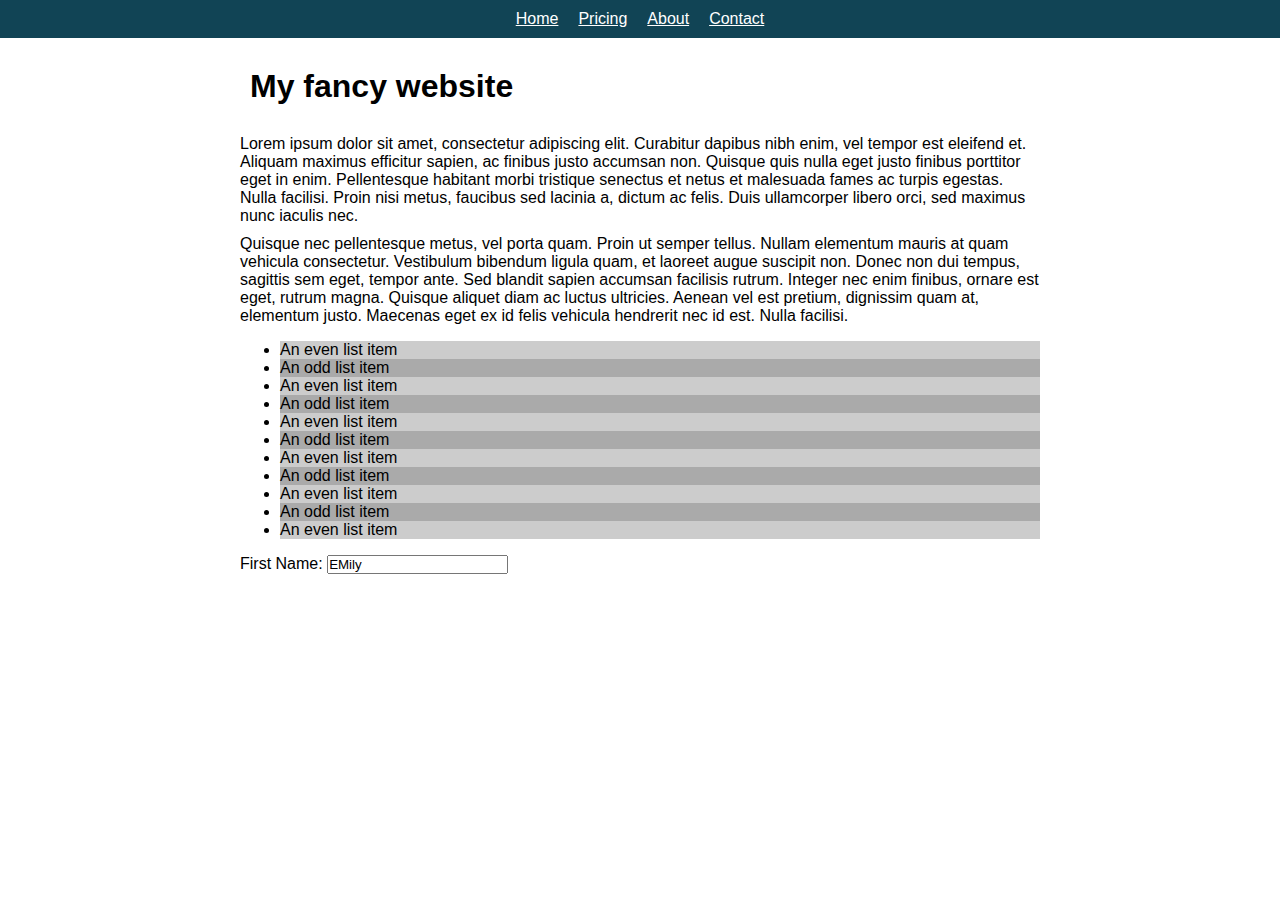
<file: Week5Day4Project/index.html>
<!DOCTYPE html>
<html lang="en">
    <head>
        <meta charset="UTF-8">
        <meta name="viewport" content="width=device-width, initial-scale=1.0">
        <title>First jQuery Project</title>
        <link rel="stylesheet" href="main.css">
    </head>
    <body>
        <div id="nav">
            <a class="navItem" href="#">Home</a>
            <a class="navItem" href="#">Pricing</a>
            <a class="navItem" href="#">About</a>
            <a class="navItem" href="#">Contact</a>
        </div>
        <div id="contentContainer">
            <h1>My fancy website</h1>
            <p>Lorem ipsum dolor sit amet, consectetur adipiscing elit. Curabitur dapibus nibh enim, vel tempor est eleifend et. Aliquam maximus efficitur sapien, ac finibus justo accumsan non. Quisque quis nulla eget justo finibus porttitor eget in enim. Pellentesque habitant morbi tristique senectus et netus et malesuada fames ac turpis egestas. Nulla facilisi. Proin nisi metus, faucibus sed lacinia a, dictum ac felis. Duis ullamcorper libero orci, sed maximus nunc iaculis nec.</p>
            <p>Quisque nec pellentesque metus, vel porta quam. Proin ut semper tellus. Nullam elementum mauris at quam vehicula consectetur. Vestibulum bibendum ligula quam, et laoreet augue suscipit non. Donec non dui tempus, sagittis sem eget, tempor ante. Sed blandit sapien accumsan facilisis rutrum. Integer nec enim finibus, ornare est eget, rutrum magna. Quisque aliquet diam ac luctus ultricies. Aenean vel est pretium, dignissim quam at, elementum justo. Maecenas eget ex id felis vehicula hendrerit nec id est. Nulla facilisi.</p>
            <ul>
                <li>An even list item</li>
                <li>An odd list item</li>
                <li>An even list item</li>
                <li>An odd list item</li>
                <li>An even list item</li>
                <li>An odd list item</li>
                <li>An even list item</li>
                <li>An odd list item</li>
                <li>An even list item</li>
                <li>An odd list item</li>
                <li>An even list item</li>
            </ul>
            <label for="myInput">First Name: </label>
            <input id="myInput" placeholder="First Name" type="text">
        </div>
        
        <script src="https://ajax.googleapis.com/ajax/libs/jquery/3.6.4/jquery.min.js"></script>
        <script src="app.js"></script>
    </body>
</html>
</file>
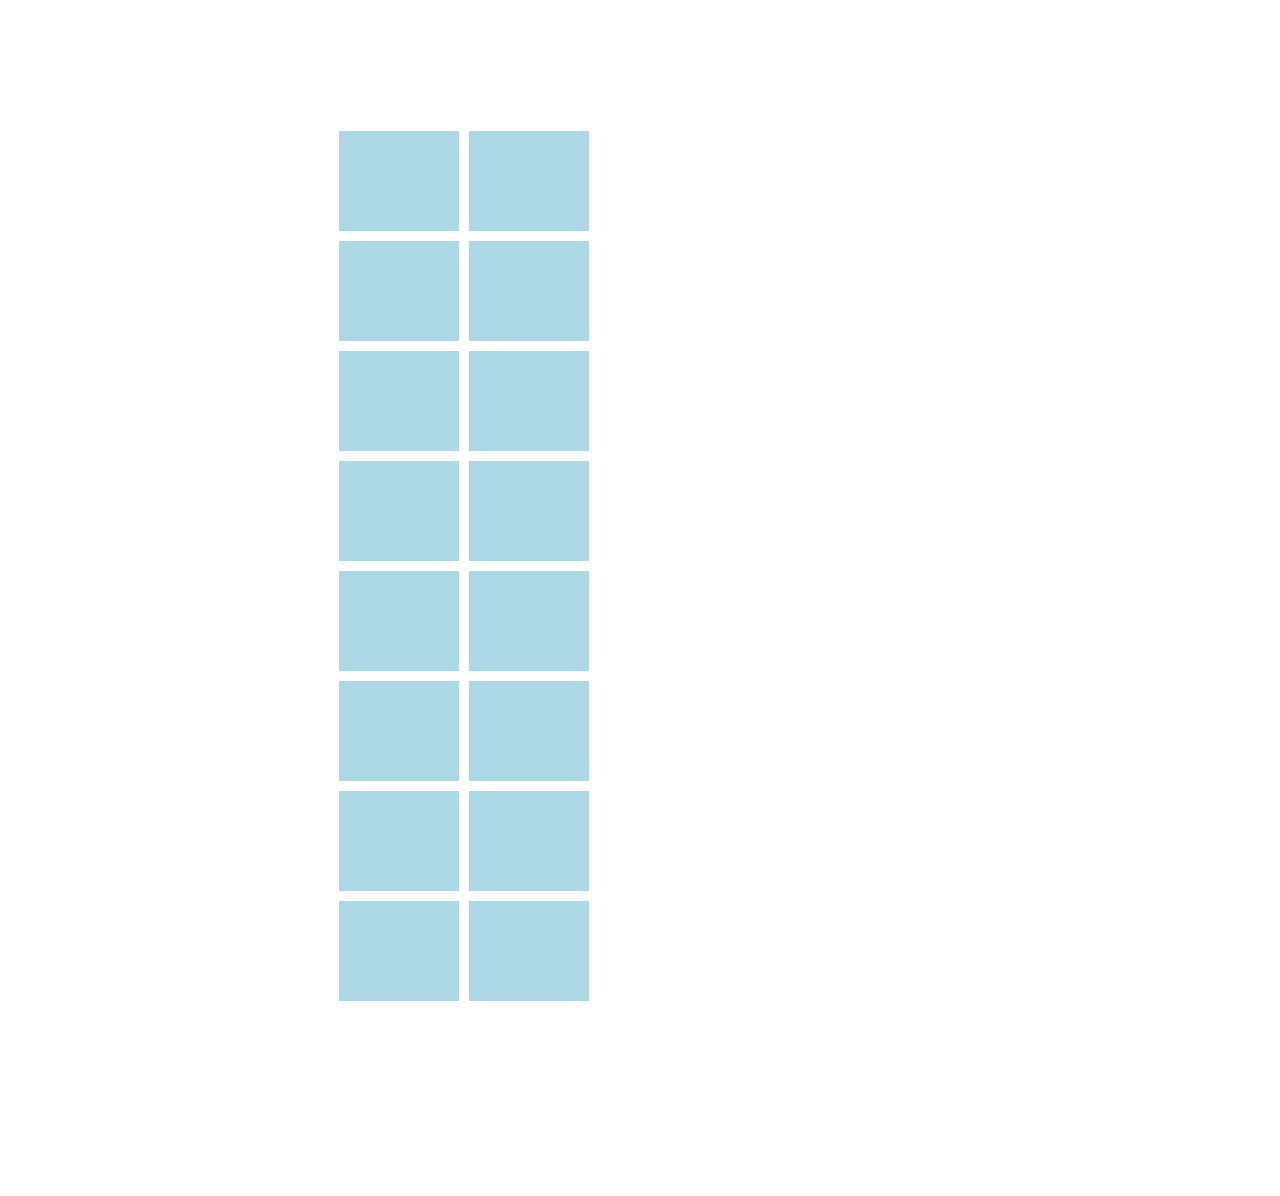
<file: blocks.html>
<!DOCTYPE html>
<html>
    <head>
      
<link rel="stylesheet" href="blocks.css">
<script src="http://code.jquery.com/jquery-1.11.1.min.js"></script>
<script src="blocks.js" ></script>
    </head>
    <body>
        <div class="sixteen">
            
        </div>
        <div id="tryAgain">
            
        </div>
    </body>
</html>
</file>
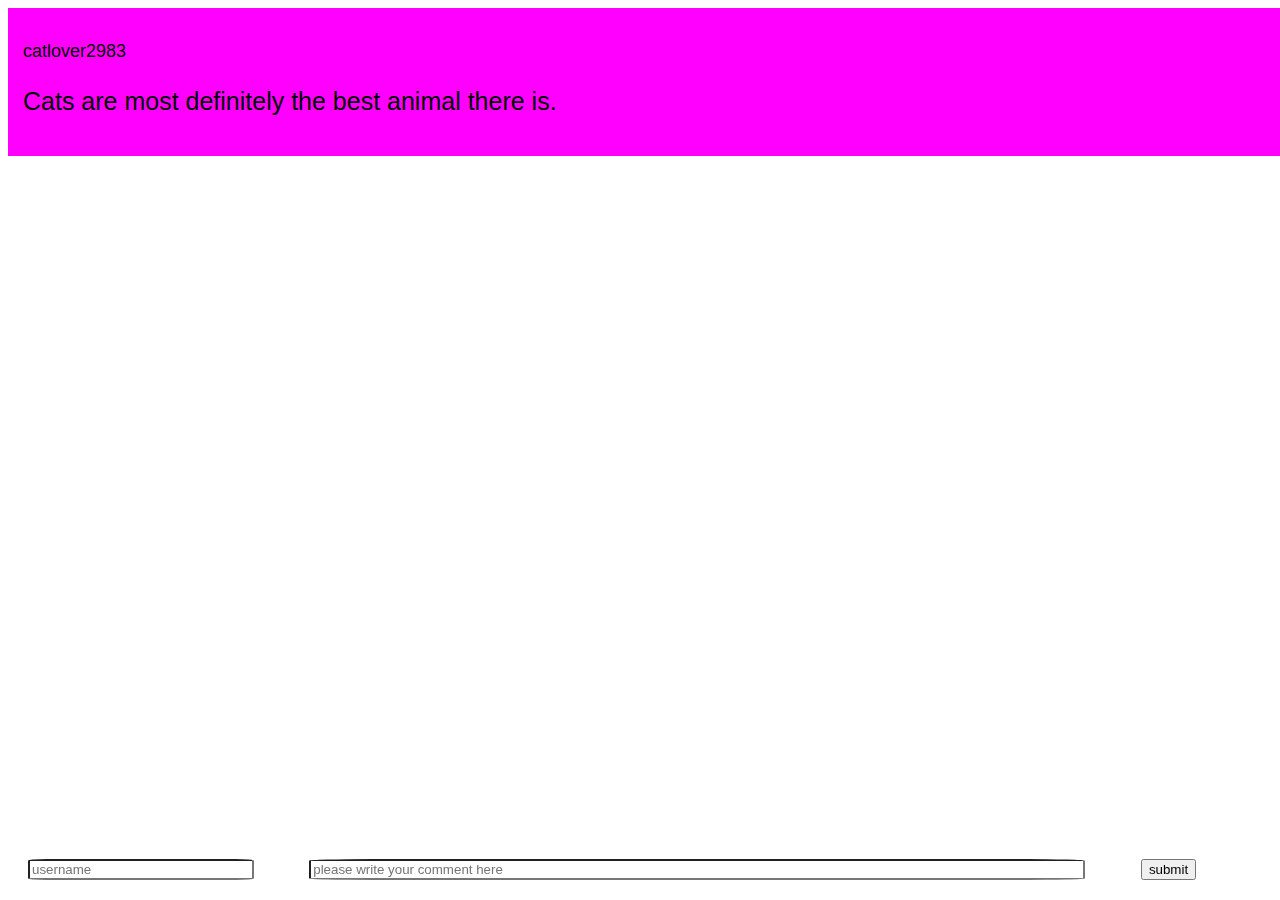
<file: finalProject.html>
<!DOCTYPE HTML>
<html>
    <head>
        
        <script src="http://code.jquery.com/jquery-1.11.1.min.js" ></script>
<script>
        
            $(function() {
            let submitButton = document.getElementById('submitButton')
            let form = document.getElementById('form1')
            let commentCount = 0;
            let reply = document.getElementById('reply')
            
            if (form) {
            form.addEventListener('submit', function(event) {
                
                
                event.preventDefault();

                let yourName = document.getElementById('username').value
                let yourComment = document.getElementById('commentText').value

                if (yourName === "" || null ) {
                    alert('please fill out both fields')
                } else if (yourComment === "" || null) {
                    alert("please full out both fieldds")
                }
                else {
                    commentCount++;
                    $('#comments').append(`<div class="myClass${commentCount}">`)
                        
                    $(`.myClass${commentCount}`).append(`<button id='deleteButton' onclick='$(\".myClass${commentCount}\").remove();'>X</button>`);
                    $(`.myClass${commentCount}`).append(`<p id="edit${commentCount}" >Edit</p>`);
                    $(`.myClass${commentCount}`).append(`<p id='user${commentCount}' class ="user">${yourName}</p>
                    <p id='comment${commentCount}' class="theWords">${yourComment}</p>`);
                    $(`.myClass${commentCount}`).append(`<p id="reply" onclick="alert('Im not that good yet')">Reply</p>`);
                    $('#comments').append(`</div>`)
                    event.preventDefault();

                    let edit = document.getElementById('edit' + commentCount);

                    edit.addEventListener('click', function () {

                       this.id.substring(4, 3)
                        const changeVisibility = $('.editt');
                        changeVisibility[0].style.visibility = 'visible';

                        $('#selectedComment').val

                        let editt = document.getElementById('editt');
                        if (editSubmit) {
                            editSubmit.addEventListener('click', function () {
                                //let theCommentEdit = document.getElementById(`myClass${commentCount}[3]`);
                                var selectedComment = $('#selectedComment').value;
                                let editText = document.getElementById('editText').value
                                if (editText === "" || null) {
                                    alert('bro edit this please there is no going back')
                                } else {
                                    
                                    $(`.myClass${commentCount}`).remove();
                                    $('#comments').append(`<div class="myClass${commentCount}">`)
                        
                        $(`.myClass${commentCount}`).append(`<button id='deleteButton' onclick='$(\".myClass${commentCount}\").remove();'>X</button>`);
                        $(`.myClass${commentCount}`).append(`<p id="edit${commentCount}" >Edit</p>`);
                        $(`.myClass${commentCount}`).append(`<p id='user${commentCount}' class ="user">${yourName}</p>
                        <p id='comment${commentCount}' class="theWords">${editText}</p>`);
                        $(`.myClass${commentCount}`).append(`<p id="reply" onclick="alert('Im not that good yet')">Reply</p>`);
                        $('#comments').append(`</div>`)
                                    
                                    
                                    //$(`.myClass${commentCount}`).toString().replace(yourComment.toString(), editText.toString());
                                    let targetComment = document.getElementById("comment" + selectedComment);
                                  //  targetComment.innerHTML = editText;
                                     editt[0].remove();
                                }

                            });
                        }
                    });
                }


                //
                
            });
           
                       }
           
       
        }
    );
    
        </script>
        <style>
            .editt {
                visibility: hidden;
            }
            .columnPorFavor {
                display: flex;
                flex-direction: column-reverse;
            }
            #edit {
                color: gray;
                margin-left: 96%;
                font-size: 15px;
            }
            #reply {
                color: gray;
                margin-left: 3%;
                font-size: 15px;
            }
            .theWords {
                color: black;
                font-size: 22px;
            }
            .user {
                color: black;
                font-size: 17px;
            }
            #deleteButton {
                margin-left: 96%;
                margin-top: 10px;
            }
            .post {
                background-color: magenta;
                padding: 15px;
                width: 100%;
                position: fixed;
                margin-left: 0;
                align-self: flex-start;
            }
            #username {
                width: 17%;
                margin-right: 4%;
                border-radius: 8%;
            }
            #commentText {
                width: fit-content;
                border-radius: 8%;
                margin-right: 4%;
                width: 60%;
            }
            #form1 {
                flex-direction: row;
                background-color: none;
                width: auto;
                padding: 20px;
                bottom: 0;
                position: fixed;
                width: 100%;
            }
            #name {
                font-size: 18px;
            }
            #text {
                font-size: 25px;
            }
            body {
                font-family: Arial, Helvetica, sans-serif;
                display: flex;
               flex-direction: column;
            }
            .comment {
                background-color: none;
                flex-direction: column-reverse;
                margin-top: 10px;
                border-radius: 25px;

            }
            #hiding {
                padding: 60px;
                
            }
            #comments {
                display: flex;
                flex-direction: column-reverse;
            }
        </style>
    </head>
    <body>
        <div class="post">
        <p id="name">catlover2983</p>
        <p id="text">Cats are most definitely the best animal there is.</p>
            </div>

        <div>
        <form id="form1">
        <input type="text" id="username" placeholder="username">
        <input type="text" id="commentText" placeholder="please write your comment here">
        <button id="submitButton" type="submit" form="form1">submit</button>
        </form>
        </div>
<p id="hiding">kjlkjlkjlkjkljlk</p>
<div class="columnPorFavor">
        <div class="comment" id="comments">
            
        </div>
        
</div>
<div class="editt">
    <p id="test">edit: </p>
<input type="text" id="editText" />
<input type="hidden" id="selectedComment" value="" />
<button type="submit" id="editSubmit">submit edit</button>
</div>
      
    </body>
</html>
</file>
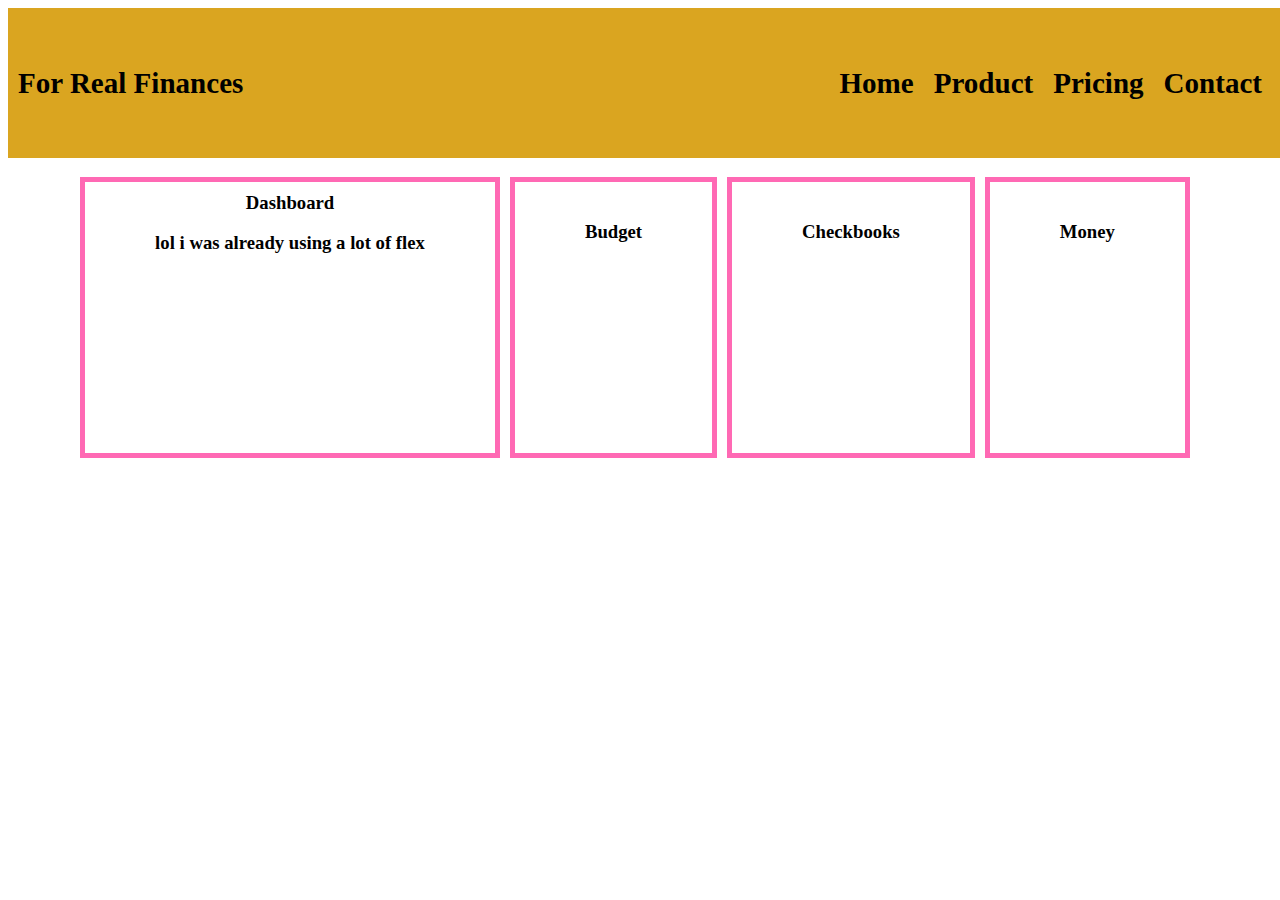
<file: flex.html>
<!DOCTYPE html>
<html>

<head>
    <style>
        #ugg {
            display: flex;
            justify-content: flex-start;
        }

        .top {
            display: flex;
            background-color: goldenrod;
            padding: 10px;
            font-size: 35px;
            width: 100%;
            position: relative;
        }

        .topRight {
            background-color: none;
            display: flex;
            font-size: 35px;
            justify-content: flex-end;
            margin-left: auto;
            word-spacing: 10px;
        }

        #bro {
            
            word-spacing: 10px;
            margin-right: 20px;
        }
        .floaties {
            margin: auto;
            justify-content: center;
            display: flex;
            flex-flow: row wrap;
            
        }
        #ugh {
            margin-right: 10px;
            border: 5px solid hotpink;
            padding: 10px 70px 180px 70px;
            align-content: center;
            text-align: center;
            flex-wrap: wrap;
           
        }
    </style>
</head>

<body>
    <div class="top">
        <div id="ugg">
            <h5>For Real Finances</h5>
        </div>
        <div class="topRight">
            <h5 id="bro">Home</h5>
            <h5 id="bro">Product</h5>
            <h5 id="bro">Pricing</h5>
            <h5 id="bro">Contact</h5>
        </div>
    </div>
    <div class="floaties">
        <h3 id="ugh">Dashboard<p>lol i was already using a lot of flex</p></p></h3>
        <h3 id="ugh">Budget</h3>
        <h3 id="ugh">Checkbooks</h3>
        <h3 id="ugh">Money</h3>
    </div>
</body>

</html>
</file>
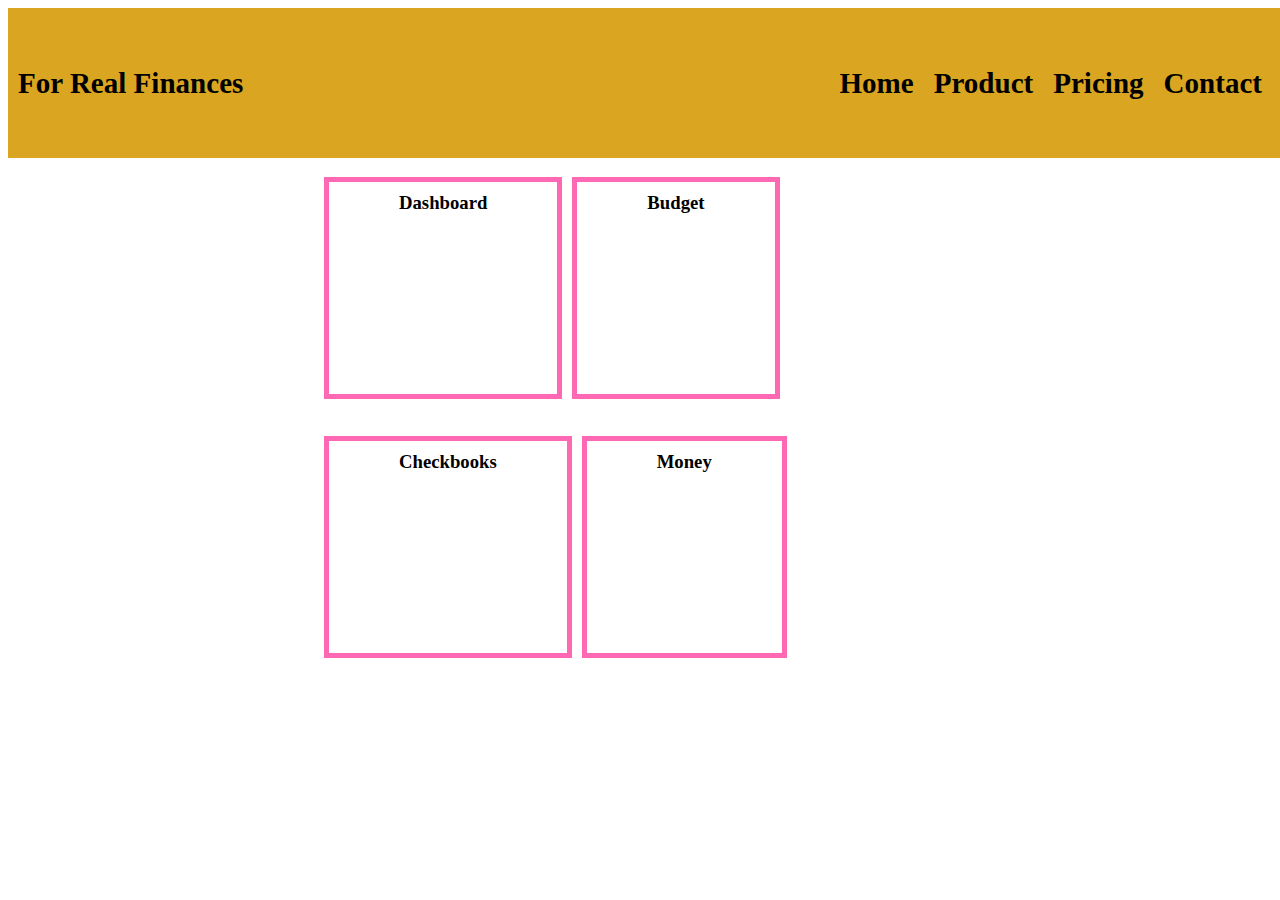
<file: floats.html>
<!DOCTYPE html>
<html>

<head>
    <style>
        #ugg {
            float: left;
        }

        .top {
            display: inline-flex;
            background-color: goldenrod;
            padding: 10px;
            font-size: 35px;
            width: 100%;
            position: relative;
        }

        .topRight {
            background-color: none;
            display: inline-flex;
            font-size: 35px;
            float: right;
            margin-left: auto;
            word-spacing: 10px;
        }

        #bro {
            float: right;
            word-spacing: 10px;
            margin-right: 20px;
        }
        .floaties {
            margin: auto;
            width: 50%;
            display: flex;
            flex-flow: row;
            flex-direction: row;
            flex-wrap: wrap;
        }
        #ugh {
            margin-right: 10px;
            border: 5px solid hotpink;
            padding: 10px 70px 180px 70px;
            
            text-align: center;
            flex-wrap: wrap;
           
        }
    </style>
</head>

<body>
    <div class="top">
        <div id="ugg">
            <h5>For Real Finances</h5>
        </div>
        <div class="topRight">
            <h5 id="bro">Home</h5>
            <h5 id="bro">Product</h5>
            <h5 id="bro">Pricing</h5>
            <h5 id="bro">Contact</h5>
        </div>
    </div>
    <div class="floaties">
        <h3 id="ugh">Dashboard</h3>
        <h3 id="ugh">Budget</h3>
        <h3 id="ugh">Checkbooks</h3>
        <h3 id="ugh">Money</h3>
    </div>
</body>

</html>
</file>
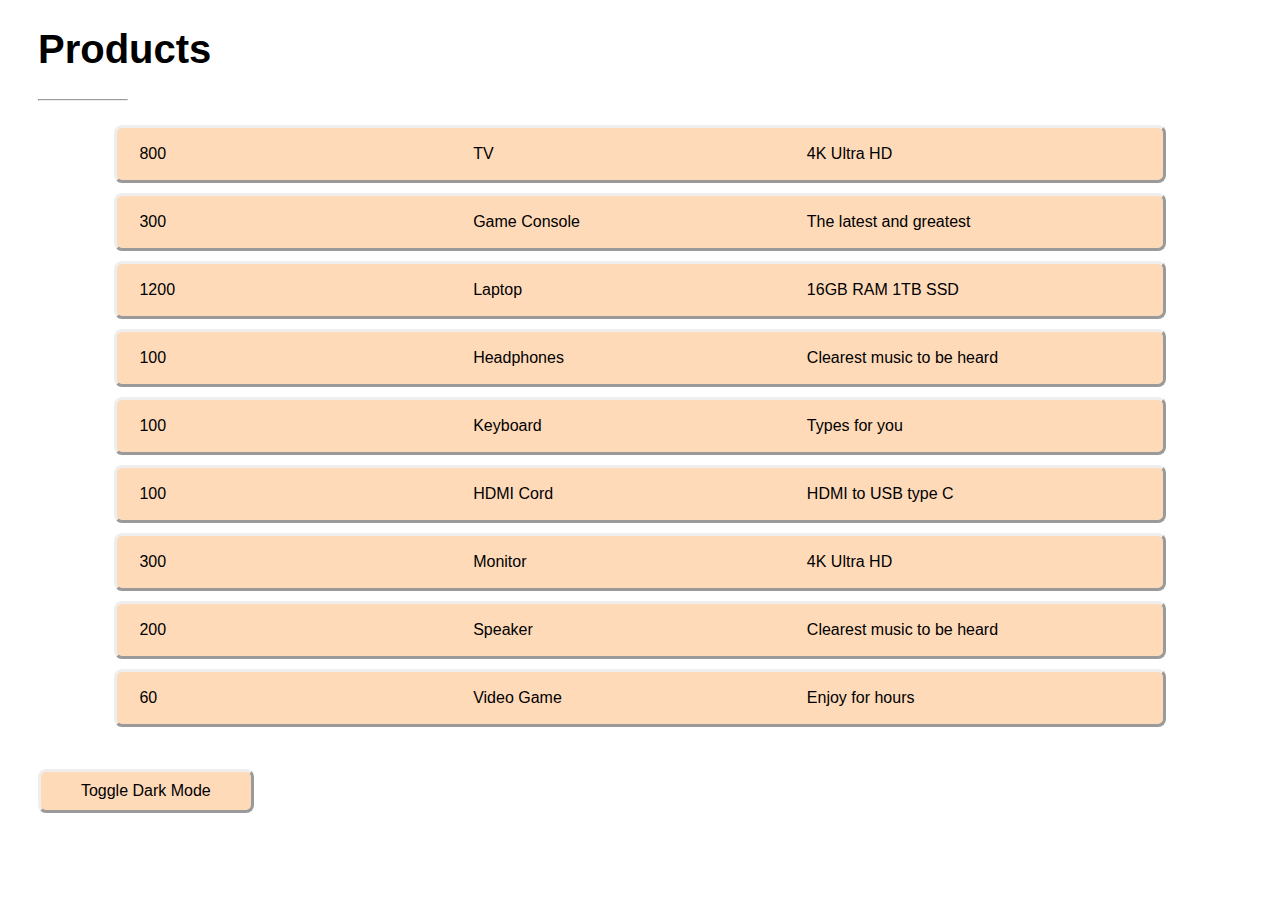
<file: jqueryStock/bamm.html>
<!DOCTYPE HTML>
<html>
    <head>
        <h1>Products</h1>
        <hr/>
        <link rel="stylesheet" href="bammm.css">
        <script defer src = "./bam.js"></script>
        <script src = "https://ajax.googleapis.com/ajax/libs/jquery/3.5.1/jquery.min.js"></script>
    </head>
    <body>
        <div class = 'columnn'>
        <p id = "all"> </p>
        </div>
        <p id="button">Toggle Dark Mode</p>
    </body>
</html>
</file>
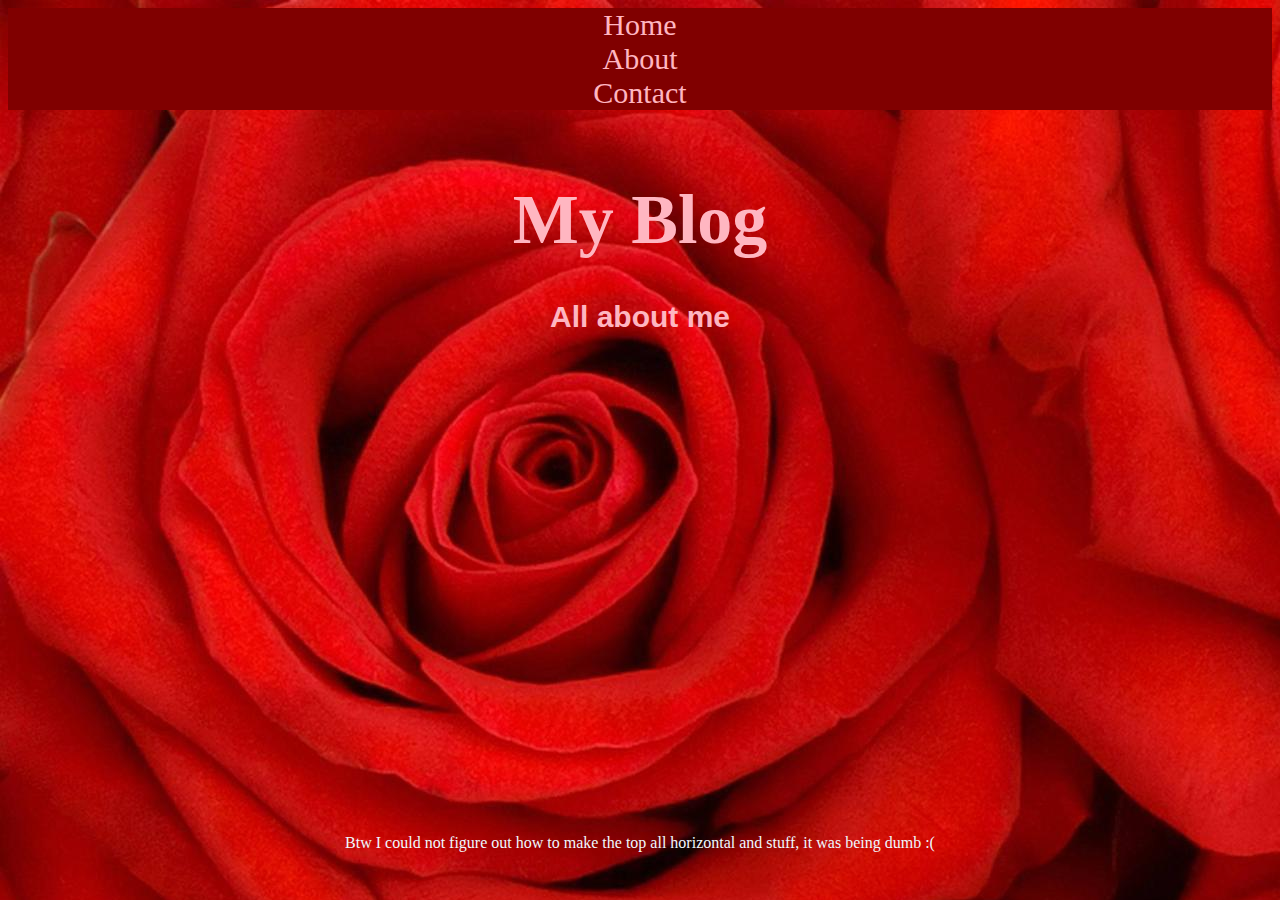
<file: nroom/first.html>
<!DOCTYPE html>
<html>

<head>
    <style type="text/css">
        h1 {
            margin: 30px auto 0 auto;
            background-color: none;
            text-align: center;
            font-size: 70px;
            padding-top: 40px;
            font-family: Fantasy, Copperplate;
            color: lightpink;
        }

        h4 {
            text-align: center;
            background-color: none;
            font-size: 30px;
            margin: 40px auto 0 auto;
            font-family: Helvetica, sans-serif;
            color: lightpink;
        }

        body {
            background-color: #8b0000;
            background-image: url(roses.png);
        }



        .links {
            display: block;
            
            text-align: center;
            background-color: maroon;
            
            font-size: 30px;
            color: lightpink;
            margin: auto;
            
        }
        p {
            color: aliceblue;
            text-align: center;
            margin-top: 500px;
            font-family: Cursive, "Comic sans ms";
        }
    </style>
    <div class="links">
        <div>Home</div>
        <div>About</div>
        <div>Contact</div>
    </div>
    <h1>My Blog</h1>
    <h4>All about me</h4>
    <p>Btw I could not figure out how to make the top all horizontal and stuff, it was being dumb :(</p>
</head>

<body>

</body>

</html>
</file>
<file: Week5Day4Project/main.css>
a, p, div, h1, html, body, input {
    margin: 0;
    padding: 0;
    font-family: Arial, Helvetica, sans-serif;
}

#nav {
    display: flex;
    justify-content: center;
    padding: 10px 0;
    font-family: Arial, Helvetica, sans-serif;
}

.navItem {
    margin: 0 10px;
}

#contentContainer {
    max-width: 800px;
    margin: 0 auto;
}

h1 {
    margin: 30px 10px;
}

p {
    margin: 10px 0;
}
</file>
<file: blocks.css>
.sixteen {
    margin: 10% 20% 15% 25%;
    display: flex;
    flex-wrap: wrap;
    width: 30%;
    
}
.blocks {
    padding: 50px;
    margin: 5px 15px 5px 15px;
    width: 15%;
    background-color: lightblue;
    color: lightblue;
}

.changeInColor {
   
    background-color: blue;
    color: blue
}
</file>
<file: jqueryStock/bammm.css>
.darkk {
    background-color: rgb(65, 63, 63);
    color: peachpuff;
    
}
.dark {
    background-color: rgb(104, 101, 101) !important;
    color: peachpuff;
}
.row {
    background-color: peachpuff;
    border-style: outset;
    border-radius: 8px;
    
}
hr {
    width: 7%;
    margin-left: 30px;
    
}
h1 {
    margin-left: 30px;
    font-size: 40px
}
#button {
    margin-left: 30px;
    background-color: peachpuff;
    border-style: outset;
    border-radius: 8px;
    padding: 10px;
    width: 15%;
    text-align: center;
}

html {
    font-family:Arial, Helvetica, sans-serif;
    background-color: white;
}
</file>
